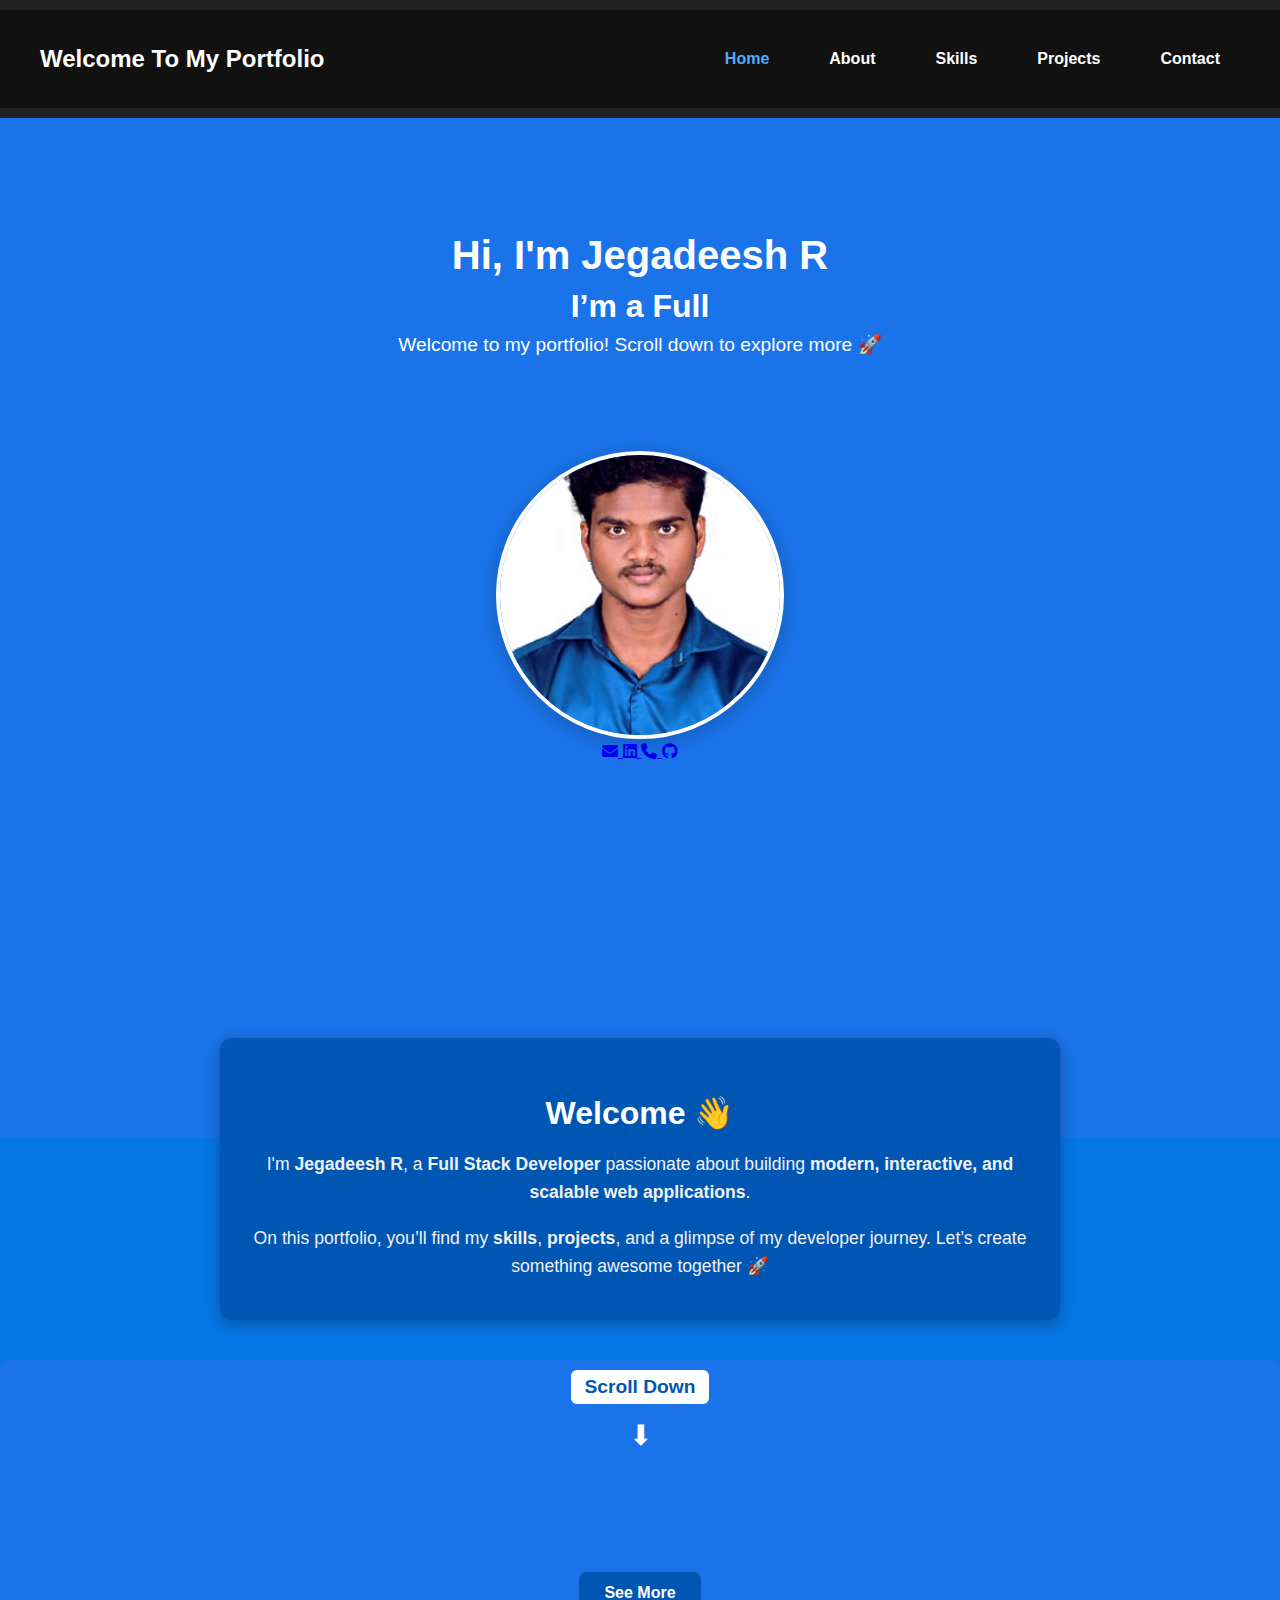
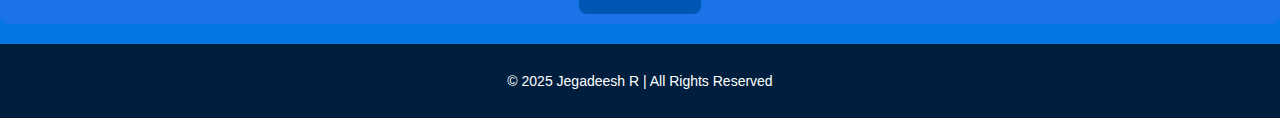
<file: index.html>
<!DOCTYPE html>
<html lang="en">
<head>
  <meta charset="UTF-8">
  <meta name="viewport" content="width=device-width, initial-scale=1.0">
  <title>Portfolio | JEGADEESH</title>

  <link rel="stylesheet" href="https://cdnjs.cloudflare.com/ajax/libs/font-awesome/6.5.2/css/all.min.css">
  <link rel="stylesheet" href="style.css">
  
  <script src="script.js" defer></script>
  
</head>
<body>

  <header>
    <nav>
      <h2 class="logo">Welcome To My Portfolio</h2>
      <ul>
        <li><a href="index.html" class="active">Home</a></li>
        <li><a href="about.html">About</a></li>
        <li><a href="skills.html">Skills</a></li>
        <li><a href="projects.html">Projects</a></li>
        <li><a href="contact.html">Contact</a></li>
      </ul>
    </nav>
  </header>

  <section class="hero">
    <div class="hero-content">
      <h1>Hi, I'm <span class="highlight">Jegadeesh R</span></h1>
      <h2>I’m a <span class="typing-text"></span></h2>
      <p>Welcome to my portfolio! Scroll down to explore more 🚀</p>
    </div>
    
    <div class="hero-photo">
      <img src="1.png.jpg" alt="My Photo" class="profile-pic">
    </div>
    <div class="social-links-overlay">
        <a href="mailto:your.email@gmail.com" target="_blank" title="Gmail">
          <i id="mailIcon" class="fas fa-envelope"></i>
        </a>
        <a href="https://www.linkedin.com/in/jegadeesh-r-22a99b2a1" target="_blank" title="LinkedIn">
          <i class="fab fa-linkedin"></i>
        </a>
        <a id="contact-link" href="" title="Phone">
        <i class="fas fa-phone"></i>
    </a>
    <script>
      const contactLink = document.getElementById("contact-link");
  const phoneNumber = "+918667216411"; // 🔹 Replace with your number (include country code)

  function isMobileDevice() {
    return /Mobi|Android|iPhone|iPad|iPod/i.test(navigator.userAgent);
  }

  if (isMobileDevice()) {
    // 📱 Mobile → Open phone dialer
    contactLink.href = `tel:${phoneNumber}`;
  } else {
    // 💻 Desktop → Open WhatsApp Web
    contactLink.href = `https://wa.me/${phoneNumber}`;
    contactLink.target = "_blank";
  }
    </script>
         <a href="https://github.com/jegadeshram28505-art" target="_blank" title="GitHub">
            <i class="fab fa-github"></i>
        </a>
    </div>
    
  </section>

  <section class="home-intro">
    <h2>Welcome 👋</h2>
    <p>
      I'm <b>Jegadeesh R</b>, a <b>Full Stack Developer</b> passionate about building  
      <b>modern, interactive, and scalable web applications</b>.  
    </p>
    <p>
      On this portfolio, you’ll find my <b>skills</b>, <b>projects</b>, and a glimpse of my developer journey.  
      Let’s create something awesome together 🚀
    </p>
  </section>

  <div class="scroll-container">
    <div class="scroll-text">Scroll Down</div>
    <div class="scroll-arrow">⬇</div>
    <a href="projects.html" class="see-more">See More</a>
  </div>

  <footer>
    <p>© 2025 Jegadeesh R | All Rights Reserved</p>
  </footer>

</body>
</html>
</file>
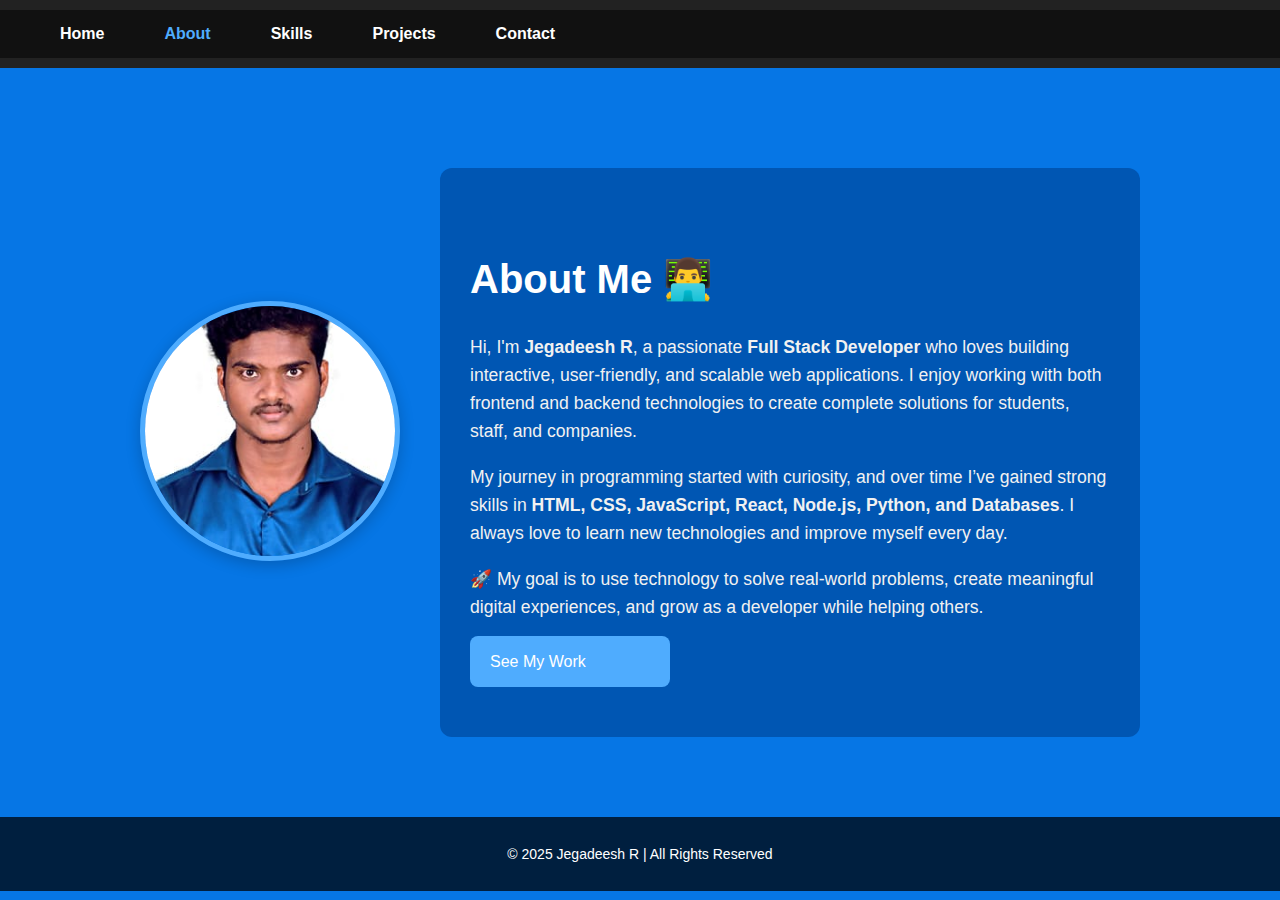
<file: about.html>
<!DOCTYPE html>
<html lang="en">
<head>
  <meta charset="UTF-8">
  <meta name="viewport" content="width=device-width, initial-scale=1.0">
  <title>About Me</title>
  <link rel="stylesheet" href="style.css">
</head>
<body>
  <!-- Navigation -->
  <header>
    <nav>
      <ul>
        <li><a href="index.html">Home</a></li>
        <li><a href="about.html" class="active">About</a></li>
        <li><a href="skills.html">Skills</a></li>
        <li><a href="projects.html">Projects</a></li>
        <li><a href="contact.html">Contact</a></li>
      </ul>
    </nav>
  </header>

  <!-- About Section -->
  <main>
    <section class="about-section">
      <div class="about-container">
        <div class="about-img fade-in">
          <img src="1.png.jpg" alt="Jegadeesh R">
        </div>
        <div class="about-text fade-in">
          <h1>About Me 👨‍💻</h1>
          <p>
            Hi, I'm <b>Jegadeesh R</b>, a passionate <b>Full Stack Developer</b> who loves
            building interactive, user-friendly, and scalable web applications.
            I enjoy working with both frontend and backend technologies to create
            complete solutions for students, staff, and companies.
          </p>
          <p>
            My journey in programming started with curiosity, and over time I’ve gained
            strong skills in <b>HTML, CSS, JavaScript, React, Node.js, Python, and Databases</b>.
            I always love to learn new technologies and improve myself every day.
          </p>
          <p>
            🚀 My goal is to use technology to solve real-world problems, create meaningful
            digital experiences, and grow as a developer while helping others.
          </p>
          <a href="projects.html" class="btn">See My Work</a>
        </div>
      </div>
    </section>
  </main>

  <script src="script.js"></script>
  <footer>
  <p>© 2025 Jegadeesh R | All Rights Reserved</p>
 
</footer>
</body>
</html>
</file>
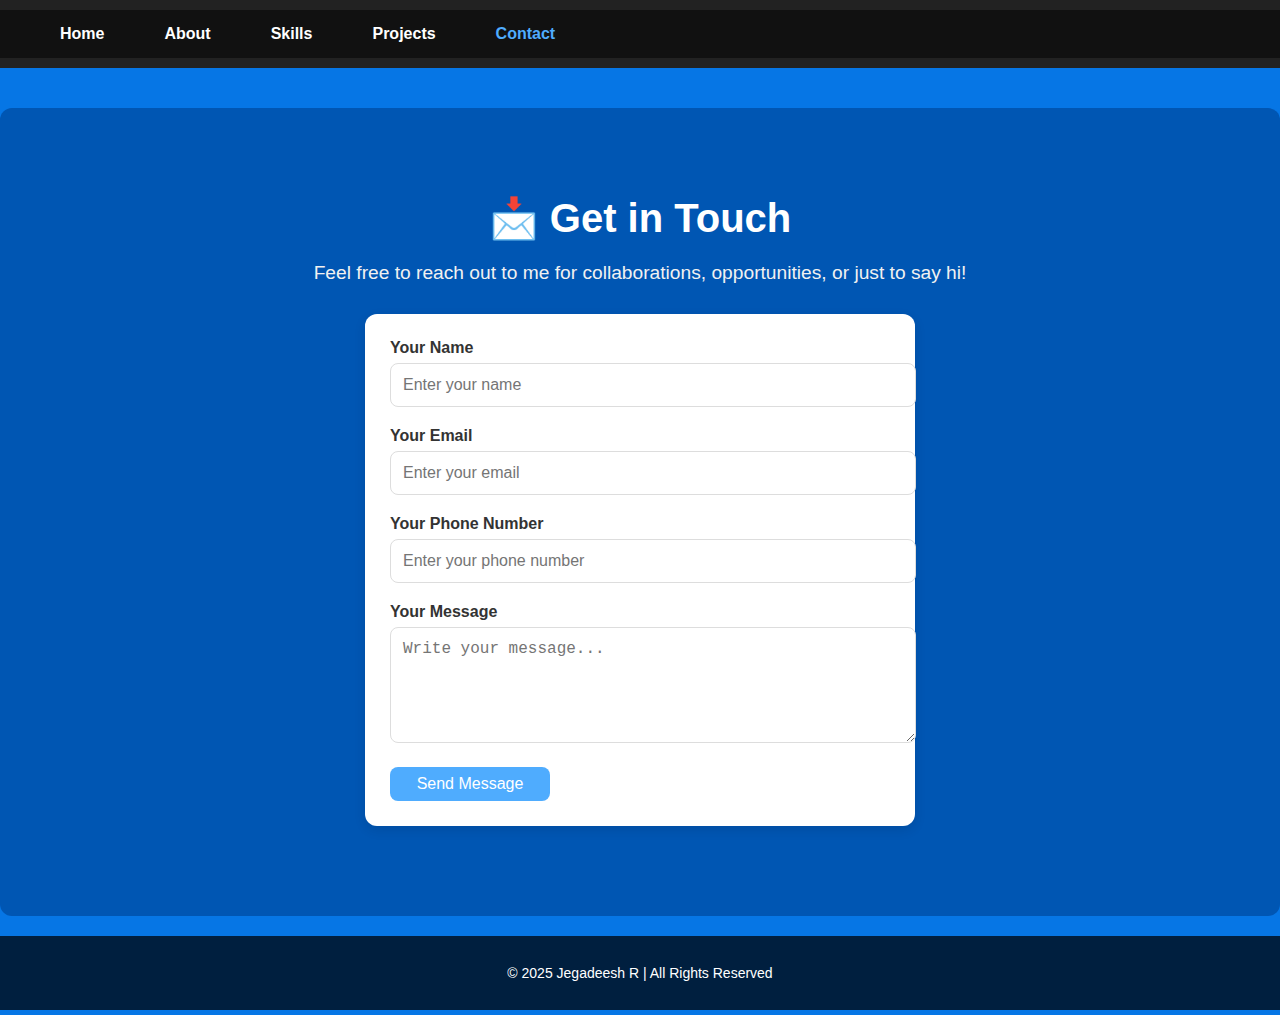
<file: contact.html>
<!DOCTYPE html>
<html lang="en">
<head>
  <meta charset="UTF-8">
  <meta name="viewport" content="width=device-width, initial-scale=1.0">
  <title>Contact Me</title>
  <link rel="stylesheet" href="style.css">
</head>
<body>
  <header>
    <nav>
      <ul>
        <li><a href="index.html">Home</a></li>
        <li><a href="about.html">About</a></li>
        <li><a href="skills.html">Skills</a></li>
        <li><a href="projects.html">Projects</a></li>
        <li><a href="contact.html" class="active">Contact</a></li>
      </ul>
    </nav>
  </header>

  <main>
    <section class="contact-section">
      <h1 class="fade-in">📩 Get in Touch</h1>
      <p class="fade-in">Feel free to reach out to me for collaborations, opportunities, or just to say hi!</p>

      <form class="contact-form fade-in" action="https://formspree.io/f/xovkkgkq" method="POST">
        <div class="form-group">
          <label for="name">Your Name</label>
          <input type="text" id="name" name="name" placeholder="Enter your name" required>
        </div>

        <div class="form-group">
          <label for="email">Your Email</label>
          <input type="email" id="email" name="email" placeholder="Enter your email" required>
        </div>

        <div class="form-group">
          <label for="phone">Your Phone Number</label>
          <input type="tel" id="phone" name="phone" placeholder="Enter your phone number" required>
        </div>

        <div class="form-group">
          <label for="message">Your Message</label>
          <textarea id="message" name="message" rows="5" placeholder="Write your message..." required></textarea>
        </div>

        <button type="submit" class="btn">Send Message</button>
      </form>
    </section>
  </main>

  <script src="script.js"></script>
  <footer>
    <p>© 2025 Jegadeesh R | All Rights Reserved</p>
  </footer>
</body>
</html>
</file>
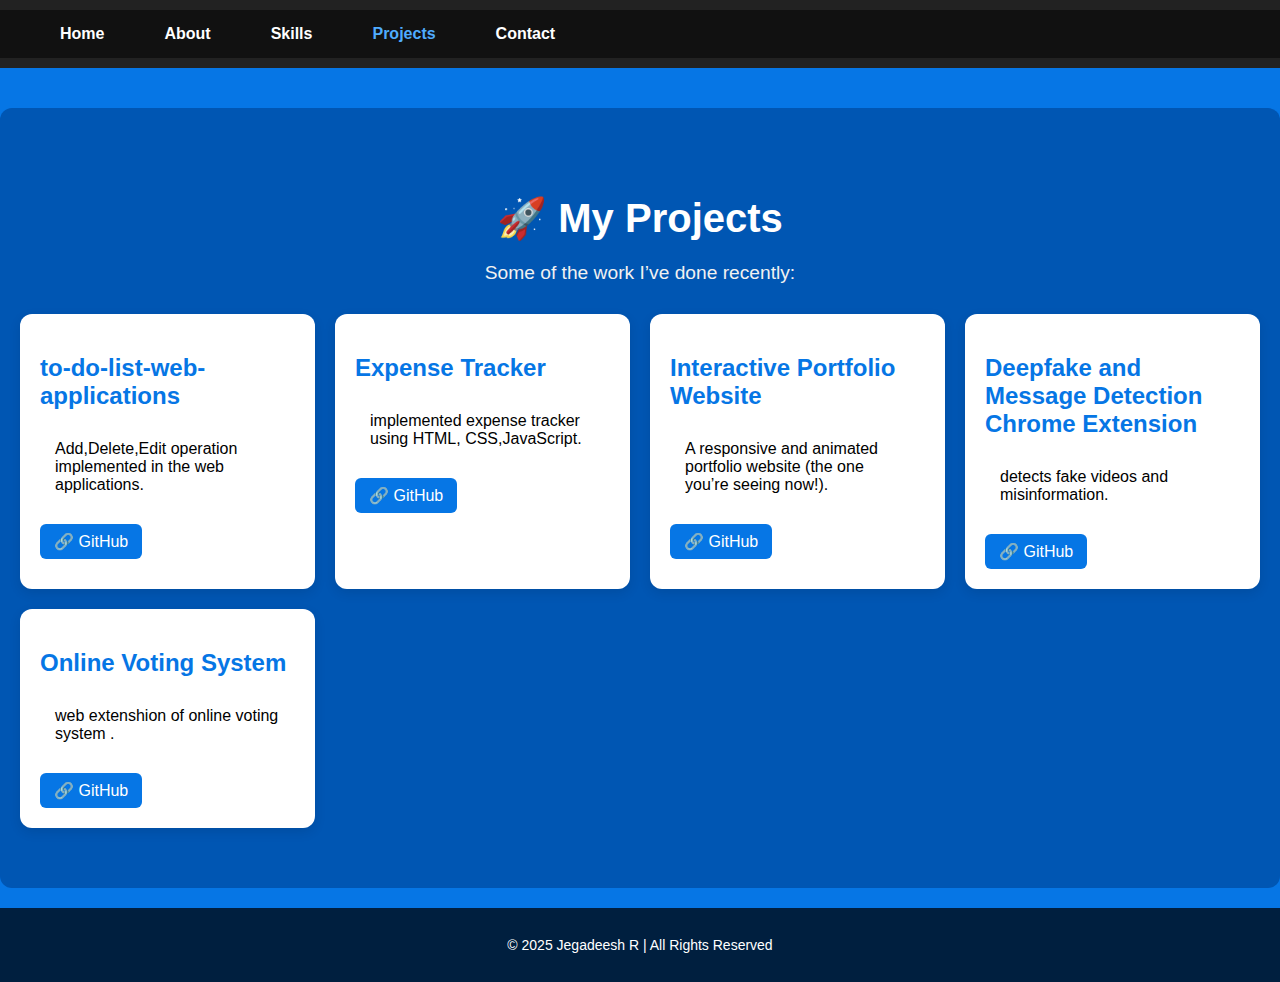
<file: projects.html>
<!DOCTYPE html>
<html lang="en">
<head>
  <meta charset="UTF-8">
  <meta name="viewport" content="width=device-width, initial-scale=1.0">
  <title>My Projects</title>
  <link rel="stylesheet" href="style.css">
</head>
<body>
  <!-- Navigation -->
  <header>
    <nav>
      <ul>
        <li><a href="index.html">Home</a></li>
        <li><a href="about.html">About</a></li>
        <li><a href="skills.html">Skills</a></li>
        <li><a href="projects.html" class="active">Projects</a></li>
        <li><a href="contact.html">Contact</a></li>
      </ul>
    </nav>
  </header>

  <!-- Projects Section -->
  <main>
    <section class="projects-section">
      <h1 class="fade-in">🚀 My Projects</h1>
      <p class="fade-in">Some of the work I’ve done recently:</p>

      <div class="projects-container">
        <!-- Project Card 1 -->
        <div class="project-card fade-in">
          <h2> to-do-list-web-applications </h2>
          <p>Add,Delete,Edit operation implemented in the web applications.</p>
          <a href="https://github.com/jegadeshram28505-art/to-do-list-web-applications.git" target="_blank">🔗 GitHub</a>
        </div>

        <!-- Project Card 2 -->
        <div class="project-card fade-in">
          <h2>Expense Tracker</h2>
          <p>implemented expense tracker using HTML, CSS,JavaScript.</p>
          <a href="https://github.com/jegadeshram28505-art/Expense-Tracker.git" target="_blank">🔗 GitHub</a>
        </div>

        <!-- Project Card 3 -->
        <div class="project-card fade-in">
          <h2>Interactive Portfolio Website</h2>
          <p>A responsive and animated portfolio website (the one you’re seeing now!).</p>
          <a href="https://github.com/yourusername/portfolio" target="_blank">🔗 GitHub</a>
        </div>

        <!-- Project Card 4 -->
        <div class="project-card fade-in">
          <h2>Deepfake and Message Detection Chrome Extension</h2>
          <p>  detects fake videos and misinformation.</p>
          <a href="https://github.com/jegadeshram28505-art/DeepFake-and-Fake-Message-Detection.git" target="_blank">🔗 GitHub</a>
        </div>
         <div class="project-card fade-in">
          <h2>Online Voting System</h2>
          <p> web extenshion of online voting system .</p>
          <a href="https://github.com/jegadeshram28505-art/Online-Voting-System.git" target="_blank">🔗 GitHub</a>
        </div>
      </div>
    </section>
  </main>

  <script src="script.js"></script>
  <footer>
  <p>© 2025 Jegadeesh R | All Rights Reserved</p>
 
</footer>
</body>
</html>
</file>
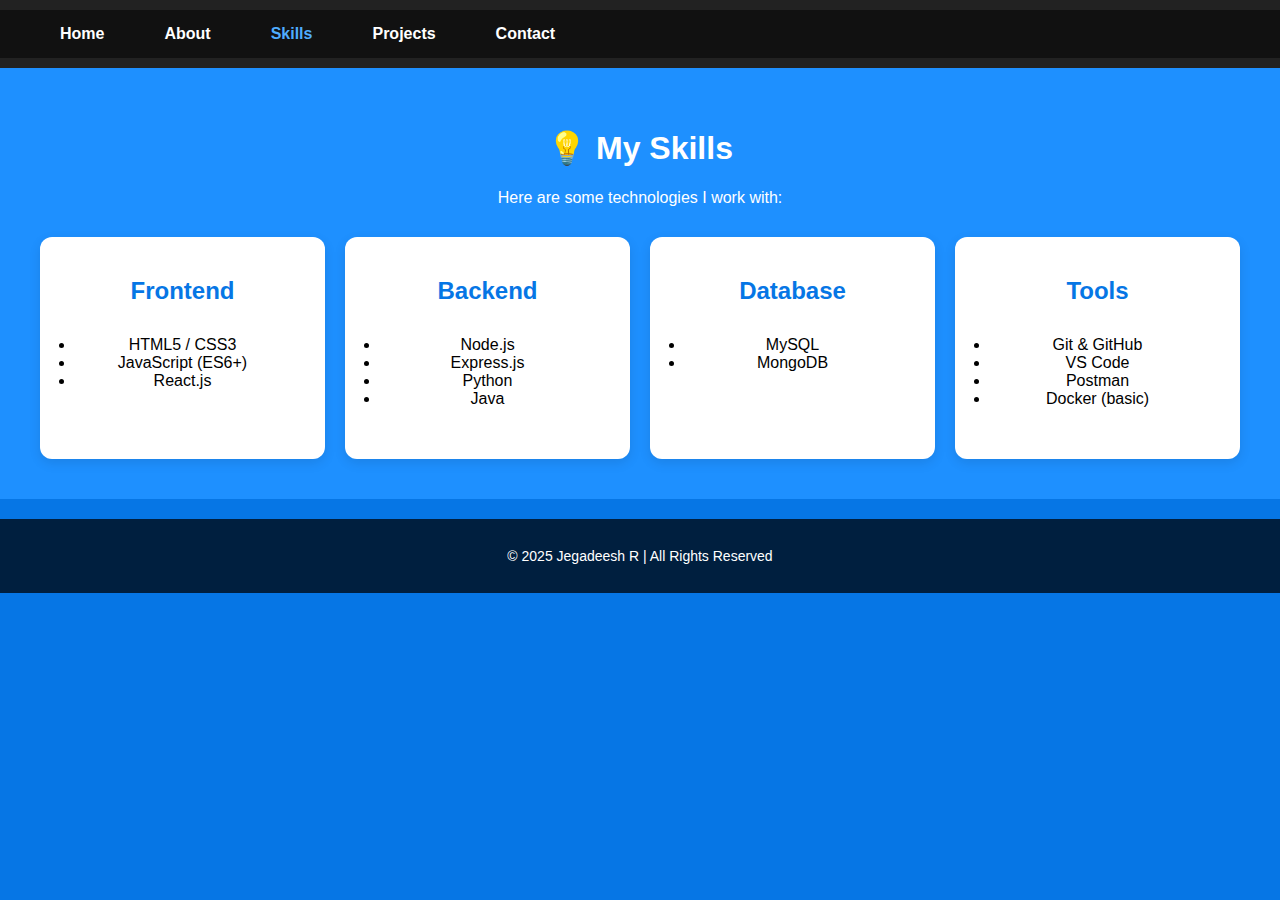
<file: skills.html>
<!DOCTYPE html>
<html lang="en">
<head>
  <meta charset="UTF-8">
  <meta name="viewport" content="width=device-width, initial-scale=1.0">
  <title>My Skills</title>
  <link rel="stylesheet" href="style.css">
</head>
<body>
  <!-- Navigation -->
  <header>
    <nav>
      <ul>
        <li><a href="index.html">Home</a></li>
        <li><a href="about.html">About</a></li>
        <li><a href="skills.html" class="active">Skills</a></li>
        <li><a href="projects.html">Projects</a></li>
        <li><a href="contact.html">Contact</a></li>
      </ul>
    </nav>
  </header>

  <!-- Skills Section -->
  <main>
    <section class="skills-section">
      <h1 class="fade-in">💡 My Skills</h1>
      <p class="fade-in">Here are some technologies I work with:</p>

      <div class="skills-container">
        <div class="skill-card fade-in">
          <h2>Frontend</h2>
          <ul>
            <li>HTML5 / CSS3</li>
            <li>JavaScript (ES6+)</li>
            <li>React.js</li>

          </ul>
        </div>

        <div class="skill-card fade-in">
          <h2>Backend</h2>
          <ul>
            <li>Node.js</li>
            <li>Express.js</li>
            <li>Python</li>
            <li>Java </li>
          </ul>
        </div>

        <div class="skill-card fade-in">
          <h2>Database</h2>
          <ul>
            <li>MySQL</li>
            <li>MongoDB</li>
            
          </ul>
        </div>

        <div class="skill-card fade-in">
          <h2>Tools</h2>
          <ul>
            <li>Git & GitHub</li>
            <li>VS Code</li>
            <li>Postman</li>
            <li>Docker (basic)</li>
          </ul>
        </div>
      </div>
    </section>
  </main>

  <script src="script.js"></script>
  <footer>
  <p>© 2025 Jegadeesh R | All Rights Reserved</p>
 
</footer>
</body>
</html>
</file>
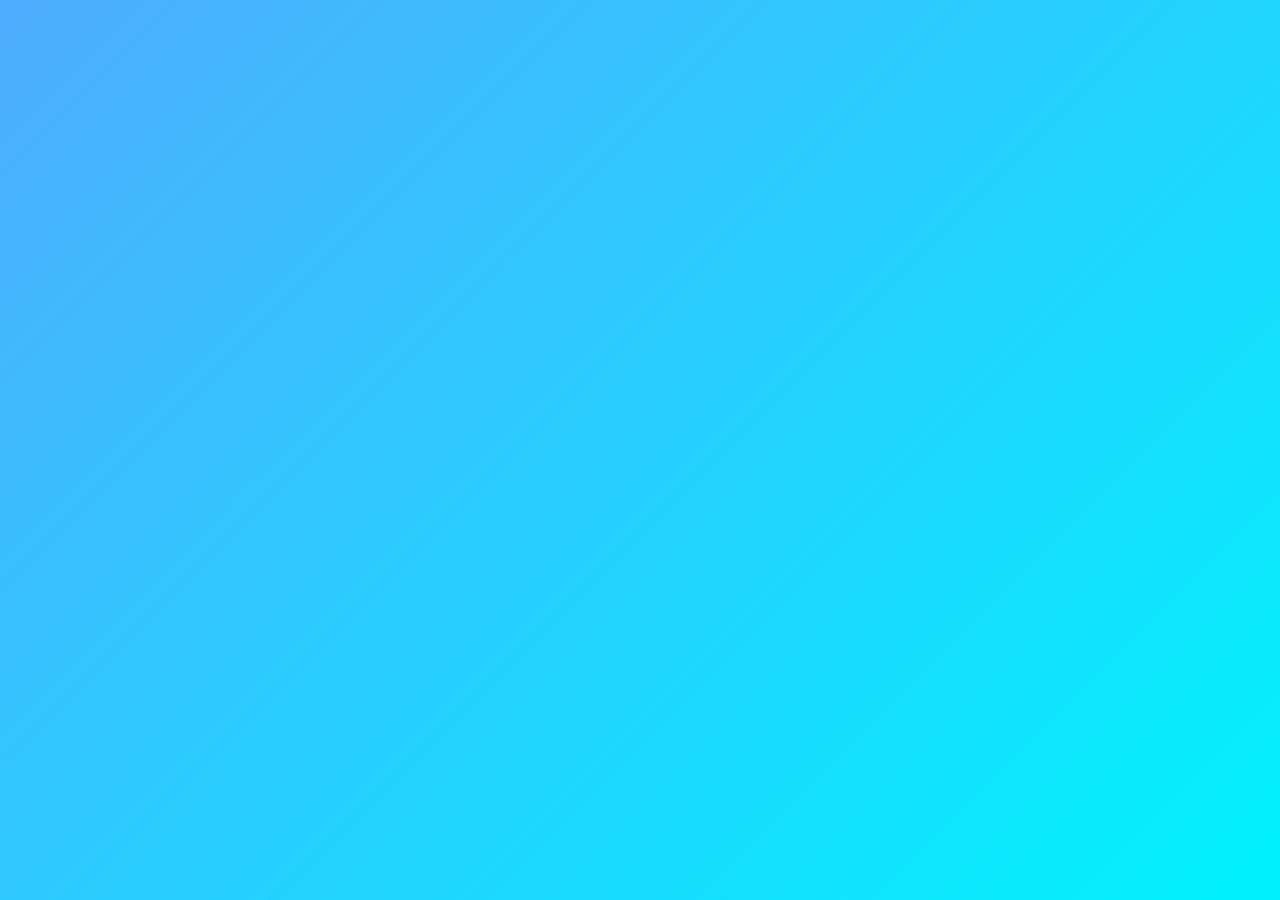
<file: splash.html>
<!DOCTYPE html>
<html lang="en">
<head>
  <meta charset="UTF-8">
  <meta name="viewport" content="width=device-width, initial-scale=1.0">
  <title>Welcome | My Portfolio</title>
  <style>
    body {
      margin: 0; height: 100vh;
      display: flex; justify-content: center; align-items: center;
      background: linear-gradient(135deg, #4facfe, #00f2fe);
      font-family: 'Poppins', sans-serif; color: white;
      overflow: hidden;
    }
    .container {
      text-align: center;
    }
    h1 {
      font-size: 3rem;
      opacity: 0;
      animation: fadeIn 2s forwards;
    }
    h2 {
      font-size: 1.5rem;
      margin-top: 10px;
      opacity: 0;
      animation: fadeIn 2s forwards 1s;
    }
    @keyframes fadeIn {
      from { opacity: 0; transform: translateY(30px); }
      to { opacity: 1; transform: translateY(0); }
    }
  </style>
</head>
<body>
  <div class="container">
    <h1>Jegadesh R</h1>
    <h2>🚀 Full Stack Developer</h2>
  </div>

  <script>
    setTimeout(() => {
      window.location.href = "index.html";
    }, 3000);
  </script>
</body>
</html>
</file>
<file: style.css>
body {
  margin: 0;
  font-family: 'Poppins', sans-serif;
  background: #0676e5;
  color: #333;
}

header {
  background: #222;
  padding: 10px 0;
}

nav ul {
  list-style: none;
  display: flex;
  justify-content: center;
  margin: 0;
  padding: 0;
}

nav ul li {
  margin: 0 20px;
}

nav ul li a {
  color: white;
  text-decoration: none;
  font-weight: bold;
  transition: color 0.3s;
}

nav ul li a:hover,
nav ul li a.active {
  color:  #0676e5;
}

.hero {
  height: 80vh;
  display: flex;
  flex-direction: column;
  justify-content: center;
  align-items: center;
}
.highlight {
  color: lab(98.84% -0.48 -0.72);
}
.fade-in {
  opacity: 0;
  transform: translateY(30px);
  transition: all 1s ease-out;
}
.fade-in.appear {
  opacity: 1;
  transform: translateY(0);
}
.skills-section {
  text-align: center;
  padding: 50px 20px;
}

.skills-container {
  display: grid;
  grid-template-columns: repeat(auto-fit, minmax(220px, 1fr));
  gap: 20px;
  margin-top: 30px;
}

.skill-card {
  background: #fff;
  border-radius: 12px;
  padding: 20px;
  box-shadow: 0 4px 12px rgba(0,0,0,0.1);
  transition: transform 0.3s, box-shadow 0.3s;
}

.skill-card:hover {
  transform: translateY(-10px);
  box-shadow: 0 6px 18px rgba(0,0,0,0.2);
}

.skill-card h2 {
  color: #0676e5;
  margin-bottom: 10px;
}
.projects-section {
  text-align: center;
  padding: 50px 20px;
}

.projects-container {
  display: grid;
  grid-template-columns: repeat(auto-fit, minmax(260px, 1fr));
  gap: 20px;
  margin-top: 30px;
}

.project-card {
  background: #fff;
  border-radius: 12px;
  padding: 20px;
  box-shadow: 0 4px 12px rgba(0,0,0,0.1);
  transition: transform 0.3s, box-shadow 0.3s;
  text-align: left;
}

.project-card:hover {
  transform: translateY(-10px);
  box-shadow: 0 6px 18px rgba(0,0,0,0.2);
}

.project-card h2 {
  color: #0676e5;
  margin-bottom: 10px;
}

.project-card a {
  display: inline-block;
  margin-top: 10px;
  text-decoration: none;
  color: #fff;
  background:  #0676e5;
  padding: 8px 14px;
  border-radius: 6px;
  transition: background 0.3s;
}

.project-card a:hover {
  background: #00c6ff;
}
.contact-section {
  text-align: center;
  padding: 50px 20px;
}

.contact-form {
  max-width: 500px;
  margin: 30px auto;
  background: #fff;
  padding: 25px;
  border-radius: 12px;
  box-shadow: 0 4px 12px rgba(0,0,0,0.1);
  text-align: left;
}

.form-group {
  margin-bottom: 20px;
}

.form-group label {
  font-weight: bold;
  display: block;
  margin-bottom: 6px;
  color: #333;
}

.form-group input,
.form-group textarea {
  width: 100%;
  padding: 12px;
  border: 1px solid #ddd;
  border-radius: 8px;
  font-size: 1rem;
  transition: border 0.3s;
}

.form-group input:focus,
.form-group textarea:focus {
  border-color: #4facfe;
  outline: none;
}

.btn {
  display: inline-block;
  width: 100%;
  padding: 12px;
  background: #4facfe;
  color: #fff;
  border: none;
  border-radius: 8px;
  font-size: 1rem;
  cursor: pointer;
  transition: background 0.3s;
}

.btn:hover {
  background: #00c6ff;
}
.about-section {
  padding: 60px 20px;
  display: flex;
  justify-content: center;
  align-items: center;
}

.about-container {
  display: flex;
  flex-wrap: wrap;
  max-width: 1000px;
  gap: 40px;
  align-items: center;
}

.about-img img {
  width: 250px;
  height: 250px;
  object-fit: cover;
  border-radius: 50%;
  border: 5px solid #4facfe;
  box-shadow: 0 4px 15px rgba(0,0,0,0.2);
}

.about-text {
  flex: 1;
}

.about-text h1 {
  font-size: 2rem;
  margin-bottom: 20px;
}

.about-text p {
  font-size: 1.1rem;
  margin-bottom: 15px;
  line-height: 1.6;
}

.about-text .btn {
  display: inline-block;
  padding: 12px 20px;
  background: #4facfe;
  color: #fff;
  border-radius: 8px;
  text-decoration: none;
  transition: 0.3s;
}

.about-text .btn:hover {
  background: #00c6ff;
}
/* Style phone input same as others */
.form-group input[type="tel"] {
  width: 100%;
  padding: 12px;
  border: 1px solid #ddd;
  border-radius: 8px;
  font-size: 1rem;
  transition: border 0.3s;
}
/* Navbar */
nav {
  display: flex;
  justify-content: space-between;
  align-items: center;
  padding: 15px 40px;
  background: #111;
  position: sticky;
  top: 0;
  z-index: 1000;
}
nav .logo {
  color: #fff;
  font-size: 1.5rem;
  font-weight: bold;
}
nav ul {
  list-style: none;
  display: flex;
  gap: 20px;
}
nav ul li a {
  color: #fff;
  text-decoration: none;
  font-size: 1rem;
  transition: 0.3s;
}
nav ul li a:hover,
nav ul li a.active {
  color: #4facfe;
}

/* Hero Section */
.hero {
  display: flex;
  flex-wrap: wrap;
  align-items: center;
  justify-content: center;
  padding: 80px 20px;
  background: linear-gradient(135deg, #4facfe, #00f2fe);
  color: #fff;
  min-height: 90vh;
}
.hero-text {
  flex: 1;
  max-width: 500px;
  margin-right: 40px;
}
.hero-text h1 {
  font-size: 3rem;
  margin: 10px 0;
}
.hero-text h2.typing {
  font-size: 1.5rem;
  color: #ffe600;
  height: 40px;
  overflow: hidden;
  white-space: nowrap;
  border-right: 3px solid #fff;
  animation: typing 3s steps(20) infinite alternate;
}
@keyframes typing {
  from { width: 0; }
  to { width: 100%; }
}
.hero-text p {
  margin: 20px 0;
  line-height: 1.6;
}
.hero-text .btn {
  padding: 12px 20px;
  background: #fff;
  color: #111;
  border-radius: 8px;
  text-decoration: none;
  font-weight: bold;
  transition: 0.3s;
}
.hero-text .btn:hover {
  background: #ffe600;
}
.hero-img img {
  width: 280px;
  height: 280px;
  object-fit: cover;
  border-radius: 50%;
  border: 6px solid #fff;
  box-shadow: 0 4px 15px rgba(0,0,0,0.2);
}

/* Scroll Indicator */
.scroll-indicator {
  text-align: center;
  margin: 20px 0;
  color: #111;
}
.scroll-indicator span {
  display: block;
  margin-bottom: 10px;
  font-weight: bold;
}
.scroll-indicator .arrow {
  width: 20px;
  height: 20px;
  border-bottom: 3px solid #111;
  border-right: 3px solid #111;
  transform: rotate(45deg);
  animation: bounce 1.5s infinite;
  margin: auto;
}
@keyframes bounce {
  0%, 100% { transform: rotate(45deg) translateY(0); }
  50% { transform: rotate(45deg) translateY(10px); }
}

/* Intro Section */
.intro {
  text-align: center;
  padding: 60px 20px;
  max-width: 800px;
  margin: auto;
}
.intro h2 {
  margin-bottom: 20px;
  font-size: 2rem;
  color: #4facfe;
}
.intro p {
  font-size: 1.1rem;
  line-height: 1.6;
  margin-bottom: 15px;
}
.scroll-container {
  text-align: center;
  margin-top: 40px;  /* scroll section ku gap */
}

.scroll-text {
  font-weight: bold;
  font-size: 18px;
  margin-bottom: 10px;
}

.scroll-arrow {
  font-size: 28px;
  animation: bounce 1.2s infinite;
}

@keyframes bounce {
  0%, 100% { transform: translateY(0); }
  50% { transform: translateY(6px); }
}

.see-more {
  display: inline-block;
  margin-top: 40px;   /* scroll down arrow ku keela extra space */
  padding: 10px 20px;
  background: #4a90e2;
  color: white;
  border-radius: 8px;
  text-decoration: none;
  font-weight: bold;
  transition: background 0.3s ease;
}

.see-more:hover {
  background: #1a73e8;
}
/* Hero Section full blue background */
.hero {
  display: flex;
  justify-content: space-between;
  align-items: center;
  padding: 80px 10%;
  background: #1a73e8; /* blue background full cover */
  color: white;
  min-height: 100vh;   /* full screen cover */
}

/* Hero text */
.hero-text h1, 
.hero-text h2, 
.hero-text p {
  margin: 10px 0;
  color: white;
}

/* Profile image style */
.hero-img img {
  width: 300px;
  height: auto;
  border-radius: 50%;
  border: 4px solid white;
}

/* Scroll + See More container */
.scroll-container {
  text-align: center;
  margin-top: 40px;
  color: white;
}

.scroll-text {
  font-weight: bold;
  font-size: 18px;
  margin-bottom: 10px;
}

.scroll-arrow {
  font-size: 28px;
  animation: bounce 1.2s infinite;
}

@keyframes bounce {
  0%, 100% { transform: translateY(0); }
  50% { transform: translateY(6px); }
}

/* See More button small + neat */
.see-more {
  display: inline-block;
  margin-top: 40px;
  padding: 8px 16px;       /* small size */
  background: white;       /* white button */
  color: #1a73e8;          /* blue text */
  border-radius: 6px;
  text-decoration: none;
  font-weight: bold;
  transition: all 0.3s ease;
}

.see-more:hover {
  background: #e6e6e6;     /* hover light grey */
}
/* Scroll + See More container */
.scroll-container {
  text-align: center;
  margin-top: 40px;
  padding: 40px 0;          /* div height adjust */
  background: #1a73e8;      /* full blue background */
  border-radius: 8px;
}

/* Scroll Down text */
.scroll-text {
  font-weight: bold;
  font-size: 18px;
  color: #1a73e8;           /* blue text */
  background: white;        /* white box for text */
  display: inline-block;
  padding: 6px 14px;
  border-radius: 6px;
  margin-bottom: 10px;
}

/* Arrow */
.scroll-arrow {
  font-size: 28px;
  color: white;             /* white arrow inside blue bg */
  animation: bounce 1.2s infinite;
}

@keyframes bounce {
  0%, 100% { transform: translateY(0); }
  50% { transform: translateY(6px); }
}

/* See More button */
.see-more {
  display: inline-block;
  margin-top: 30px;
  padding: 8px 16px;
  background: white;
  color: #1a73e8;
  border-radius: 6px;
  text-decoration: none;
  font-weight: bold;
  transition: all 0.3s ease;
}

.see-more:hover {
  background: #e6e6e6;
}
/* Scroll container (photo keela konjam mela) */
.scroll-container {
  text-align: center;
  margin-top: 20px;      /* konjam mela bring */
  padding: 20px 0;
  background: #1a73e8;   /* full blue background */
  border-radius: 8px;
}

/* Scroll text style */
.scroll-text {
  font-weight: bold;
  font-size: 18px;
  color: #1a73e8;
  background: white;
  display: inline-block;
  padding: 6px 14px;
  border-radius: 6px;
  margin-bottom: 10px;
}

/* Arrow */
.scroll-arrow {
  font-size: 28px;
  color: white;
  animation: bounce 1.2s infinite;
}

@keyframes bounce {
  0%, 100% { transform: translateY(0); }
  50% { transform: translateY(6px); }
}

/* See More button (romba keela place) */
.see-more {
  display: inline-block;
  margin-top: 80px;      /* romba keela pogum */
  padding: 8px 16px;
  background: white;
  color: #1a73e8;
  border-radius: 6px;
  text-decoration: none;
  font-weight: bold;
  transition: all 0.3s ease;
}

.see-more:hover {
  background: #e6e6e6;
}
/* Scroll container - photo keela romba close mela */
.scroll-container {
  text-align: center;
  margin-top: -30px;      /* negative margin → mela bring pannum */
  padding: 10px 0;
  background: #1a73e8;
  border-radius: 8px;
  position: relative;
  z-index: 2;
}

/* Scroll text */
.scroll-text {
  font-weight: bold;
  font-size: 18px;
  color: #1a73e8;
  background: white;
  display: inline-block;
  padding: 6px 14px;
  border-radius: 6px;
  margin-bottom: 8px;
}

/* Arrow */
.scroll-arrow {
  font-size: 28px;
  color: white;
  animation: bounce 1.2s infinite;
}

@keyframes bounce {
  0%, 100% { transform: translateY(0); }
  50% { transform: translateY(6px); }
}

/* Scroll container - photo keela romba close mela */
.scroll-container {
  text-align: center;
  margin-top: -30px;      /* negative margin → mela bring pannum */
  padding: 10px 0;
  background: #1a73e8;
  border-radius: 8px;
  position: relative;
  z-index: 2;
}

/* Scroll text */
.scroll-text {
  font-weight: bold;
  font-size: 18px;
  color: #1a73e8;
  background: white;
  display: inline-block;
  padding: 6px 14px;
  border-radius: 6px;
  margin-bottom: 8px;
}

/* Arrow */
.scroll-arrow {
  font-size: 28px;
  color: white;
  animation: bounce 1.2s infinite;
}

@keyframes bounce {
  0%, 100% { transform: translateY(0); }
  50% { transform: translateY(6px); }
}

/* See More button romba keela */
.see-more {
  display: inline-block;
  margin-top: 100px;     /* adhigama keela */
  padding: 8px 16px;
  background: white;
  color: #1a73e8;
  border-radius: 6px;
  text-decoration: none;
  font-weight: bold;
  transition: all 0.3s ease;
}

.see-more:hover {
  background: #e6e6e6;
}
.hero-photo img {
  width: 280px;           /* size adjust pannunga */
  height: 280px;
  object-fit: cover;      /* stretch aagama fit agum */
  border-radius: 50%;     /* round circle shape */
  border: 4px solid white; /* white border */
  box-shadow: 0 4px 20px rgba(0,0,0,0.2); /* soft shadow */
}
.hero-photo {
  margin-top: -40px;   /* photo mela move aagum */
}

.hero-photo img {
  width: 280px;
  height: 280px;
  object-fit: cover;
  border-radius: 50%;       /* round circle */
  border: 4px solid white;  /* neat border */
  box-shadow: 0 4px 20px rgba(0,0,0,0.2);
}
/* Hero section layout */
.hero {
  display: flex;
  flex-direction: column;   /* vertical align (one below another) */
  justify-content: center;
  align-items: center;
  padding: 60px 10%;
  background: #1a73e8;
  color: white;
  min-height: 100vh;
  text-align: center;
}

/* Hero text */
.hero-text {
  margin-bottom: 20px; /* gap between text & photo */
}

.hero-text h1, 
.hero-text h2, 
.hero-text p {
  margin: 10px 0;
}

/* Profile image */
.hero-img img {
  width: 220px;
  height: 220px;
  object-fit: cover;
  border-radius: 50%;       /* round circle */
  border: 4px solid white;
  box-shadow: 0 4px 20px rgba(0,0,0,0.2);
  margin-top: 10px;         /* nearest to text */
}
.hero-content {
  margin-top: -40px;   /* konjam mela move pannum */
  text-align: center;  /* center align panniduren */
  color: white;
}

.hero-content h1, 
.hero-content h2, 
.hero-content p {
  margin: 10px 0;
}
.hero-content {
  margin-top: -100px;   /* innum mela move pannum */
  text-align: center;
  color: white;
}

.hero-content h1, 
.hero-content h2, 
.hero-content p {
  margin: 8px 0; /* text gap neat ah irukkum */
}
.hero-content {
  margin-top: -150px;   /* exact position mela move pannum */
  text-align: center;
  color: white;
}

.hero-content h1 {
  font-size: 2.5rem;
  margin-bottom: 10px;
}

.hero-content h2 {
  font-size: 2rem;
  margin-bottom: 8px;
}

.hero-content p {
  font-size: 1.2rem;
  margin-bottom: 15px;
}
.hero-content {
  position: relative;
  top: -120px;   /* mela poganum na negative value */
  text-align: center;
  color: white;
}

.hero-content h1 {
  font-size: 2.5rem;
  margin-bottom: 10px;
}

.hero-content h2 {
  font-size: 2rem;
  margin-bottom: 8px;
}

.hero-content p {
  font-size: 1.2rem;
  margin-bottom: 15px;
}
.home-intro {
  padding: 40px 20px;
  text-align: center;
  margin-top: 40px;
  background: rgba(255, 255, 255, 0.1); /* light glass effect */
  border-radius: 12px;
  box-shadow: 0 4px 15px rgba(0,0,0,0.3);
  max-width: 800px;
  margin-left: auto;
  margin-right: auto;
}

.home-intro h2 {
  font-size: 2rem;
  color: #ffffff; /* White heading */
  margin-bottom: 15px;
}

.home-intro p {
  font-size: 1.1rem;
  line-height: 1.6;
  color: #f1f1f1; /* Light white text */
  margin-bottom: 10px;
}
.home-intro {
  padding: 40px 20px;
  text-align: center;
  margin-top: 10px;

  border-radius: 12px;
  box-shadow: 0 4px 15px rgba(0,0,0,0.3);
  max-width: 800px;
  margin-left: auto;
  margin-right: auto;
}

.home-intro h2 {
  font-size: 2rem;
  color: #ffffff; /* White heading */
  margin-bottom: 15px;
}

.home-intro p {
  font-size: 1.1rem;
  line-height: 1.6;
  color: #f1f1f1; /* White/light text */
  margin-bottom: 10px;
}
.projects-section {
  background: #0056b3; /* Blue background */
  padding: 60px 20px;
  text-align: center;
  border-radius: 12px;
  margin-top: 40px;
}

.projects-section h1 {
  color: #ffffff; /* White heading */
  font-size: 2.5rem;
  margin-bottom: 20px;
}

.projects-section p {
  color: #f1f1f1; /* Light white text */
  font-size: 1.2rem;
  margin-bottom: 30px;
}
.project-card p {
  background: #ffffff;   /* White background */
  color: #000000;        /* Black text */
  padding: 10px 15px;
  border-radius: 8px;
  display: inline-block; /* box size text ku match aagum */
  margin: 10px 0;
  font-size: 1rem;
}
.contact-section {
  background: #0056b3; /* Blue background */
  padding: 60px 20px;
  text-align: center;
  border-radius: 12px;
  margin-top: 40px;
}

.contact-section h1 {
  color: #ffffff;   /* White heading */
  font-size: 2.5rem;
  margin-bottom: 20px;
}

.contact-section p {
  color: #f1f1f1;   /* Light white text */
  font-size: 1.2rem;
  margin-bottom: 20px;
}
.about-text {
  background: #0056b3;   /* Blue background */
  padding: 50px 30px;
  border-radius: 12px;
  color: #ffffff;        /* Default text color white */
  line-height: 1.7;
  margin-top: 40px;
}

.about-text h1 {
  font-size: 2.5rem;
  margin-bottom: 20px;
  color: #ffffff;        /* Heading pure white */
}

.about-text p {
  font-size: 1.1rem;
  margin-bottom: 15px;
  color: #f1f1f1;        /* Paragraph light white */
}
/* Home Intro Section */
.home-intro {
  margin-top: 20px;
  padding: 30px 20px;
  text-align: center;
  background: #0056b3;   /* Blue background */
  border-radius: 12px;
  color: white;
  max-width: 800px;
  margin-left: auto;
  margin-right: auto;
}

.home-intro h2 {
  font-size: 2rem;
  margin-bottom: 15px;
  color: #fff;
}

.home-intro p {
  font-size: 1.1rem;
  line-height: 1.6;
  color: #f1f1f1;
  margin-bottom: 10px;
}

/* Scroll Section */
.scroll-container {
  text-align: center;
  margin-top: 40px;
}

.scroll-text {
  font-size: 1.2rem;
  font-weight: bold;
  color: #0056b3; /* Blue text */
  margin-bottom: 5px;
}

.scroll-arrow {
  font-size: 2rem;
  animation: bounce 1.5s infinite;
  color: #0056b3;
  margin-bottom: 20px;
}

/* Bounce animation for arrow */
@keyframes bounce {
  0%, 100% { transform: translateY(0); }
  50% { transform: translateY(10px); }
}

/* See More Button */
.see-more {
  display: inline-block;
  background: #0056b3;
  color: #fff;
  padding: 12px 25px;
  border-radius: 8px;
  font-size: 1rem;
  font-weight: bold;
  text-decoration: none;
  transition: 0.3s ease;
}

.see-more:hover {
  background: #003d80; /* Darker blue on hover */
  transform: scale(1.05);
}
.home-intro {
  margin-top: -100px;   /* photo ku innum near ah varum */
  padding: 30px 20px;
  text-align: center;
  background: #0056b3;   /* Blue background */
  border-radius: 12px;
  color: white;
  max-width: 800px;
  margin-left: auto;
  margin-right: auto;
}
.scroll-arrow {
  font-size: 28px;
  color: white;   /* arrow white ah maarum */
  margin-top: 10px;
  animation: bounce 1.5s infinite;
}

/* bounce animation same ah vechiruken */
@keyframes bounce {
  0%, 100% {
    transform: translateY(0);
  }
  50% {
    transform: translateY(8px);
  }
}
footer {
  background: #001f3f; /* dark blue */
  color: white;
  text-align: center;
  padding: 15px;
  margin-top: 20px;
  font-size: 14px;
}
.skills-section {
  background-color: #1E90FF; /* Blue background */
  color: white;              /* Text white */
  padding: 40px;             /* Optional padding */
}

.skills-section h1,
.skills-section p {
  color: white;              /* Ensure h1 and p text are white */
}
.skill-card ul {
  background-color: white;  /* White background */
  color: black;             /* Black text */
  padding: 15px;            /* Optional padding */
  border-radius: 8px;       /* Optional rounded corners */
  list-style-type: disc;    /* Optional bullet points style */
}
.btn {
  padding: 8px 18px;     /* slightly reduced padding */
  font-size: 16px;       /* good font size */
  width: 160px;          /* fix a smaller width */
  min-width: unset;      /* remove any min-width */
}
</file>
